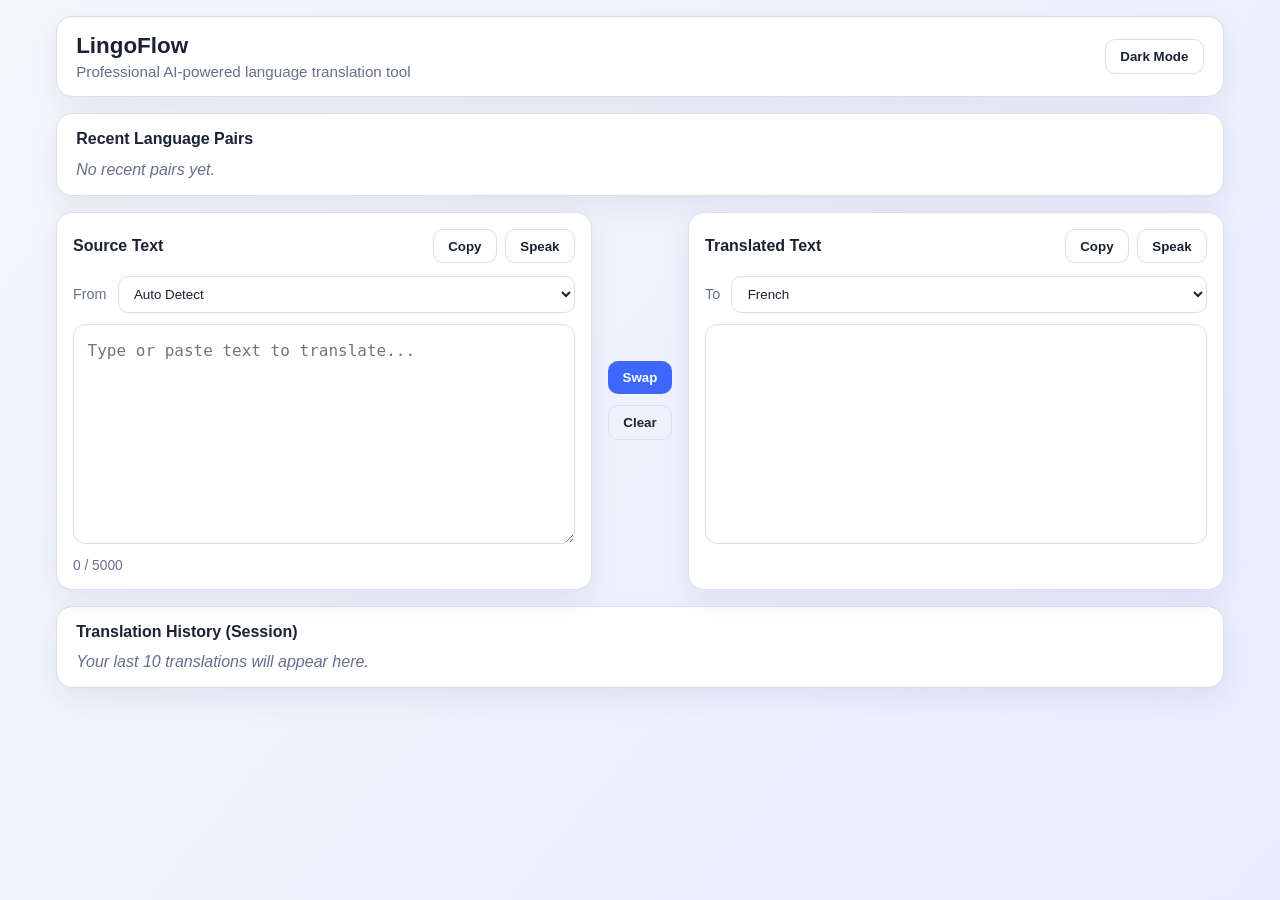
<file: CodeAlpha_Language Translation Tool/index.html>
<!DOCTYPE html>
<html lang="en">
  <head>
    <meta charset="UTF-8" />
    <meta name="viewport" content="width=device-width, initial-scale=1.0" />
    <title>LingoFlow - AI Language Translation Tool</title>
    <link rel="stylesheet" href="style.css" />
  </head>
  <body>
    <div class="app-shell">
      <header class="topbar card">
        <div>
          <h1>LingoFlow</h1>
          <p>Professional AI-powered language translation tool</p>
        </div>
        <button id="themeToggle" class="btn ghost" type="button" aria-label="Toggle dark mode">
          <span id="themeLabel">Dark Mode</span>
        </button>
      </header>

      <section class="recent-pairs card">
        <h2>Recent Language Pairs</h2>
        <div id="recentPairsContainer" class="pill-row">
          <span class="empty-hint">No recent pairs yet.</span>
        </div>
      </section>

      <main class="translator-grid">
        <section class="panel card">
          <div class="panel-header">
            <h2>Source Text</h2>
            <div class="header-actions">
              <button id="copySourceBtn" class="btn subtle" type="button">Copy</button>
              <button id="speakSourceBtn" class="btn subtle" type="button">Speak</button>
            </div>
          </div>

          <div class="language-row">
            <label for="sourceLang">From</label>
            <select id="sourceLang"></select>
          </div>

          <textarea
            id="sourceText"
            placeholder="Type or paste text to translate..."
            spellcheck="true"
            maxlength="5000"
          ></textarea>

          <div class="meta-row">
            <span id="charCount">0 / 5000</span>
            <span id="detectedLang" class="detected"></span>
          </div>
        </section>

        <div class="middle-controls">
          <button id="swapBtn" class="btn primary" type="button" aria-label="Swap languages">Swap</button>
          <button id="clearBtn" class="btn ghost" type="button">Clear</button>
        </div>

        <section class="panel card">
          <div class="panel-header">
            <h2>Translated Text</h2>
            <div class="header-actions">
              <button id="copyTargetBtn" class="btn subtle" type="button">Copy</button>
              <button id="speakTargetBtn" class="btn subtle" type="button">Speak</button>
            </div>
          </div>

          <div class="language-row">
            <label for="targetLang">To</label>
            <select id="targetLang"></select>
          </div>

          <div id="outputBox" class="output-box" aria-live="polite"></div>

          <div id="loadingState" class="loading hidden" role="status" aria-live="polite">
            <span class="spinner"></span>
            Translating...
          </div>
        </section>
      </main>

      <section class="history card">
        <h2>Translation History (Session)</h2>
        <ul id="historyList">
          <li class="empty-hint">Your last 10 translations will appear here.</li>
        </ul>
      </section>
    </div>

    <div id="toastContainer" class="toast-container" aria-live="assertive" aria-atomic="true"></div>

    <script src="app.js"></script>
  </body>
</html>
</file>
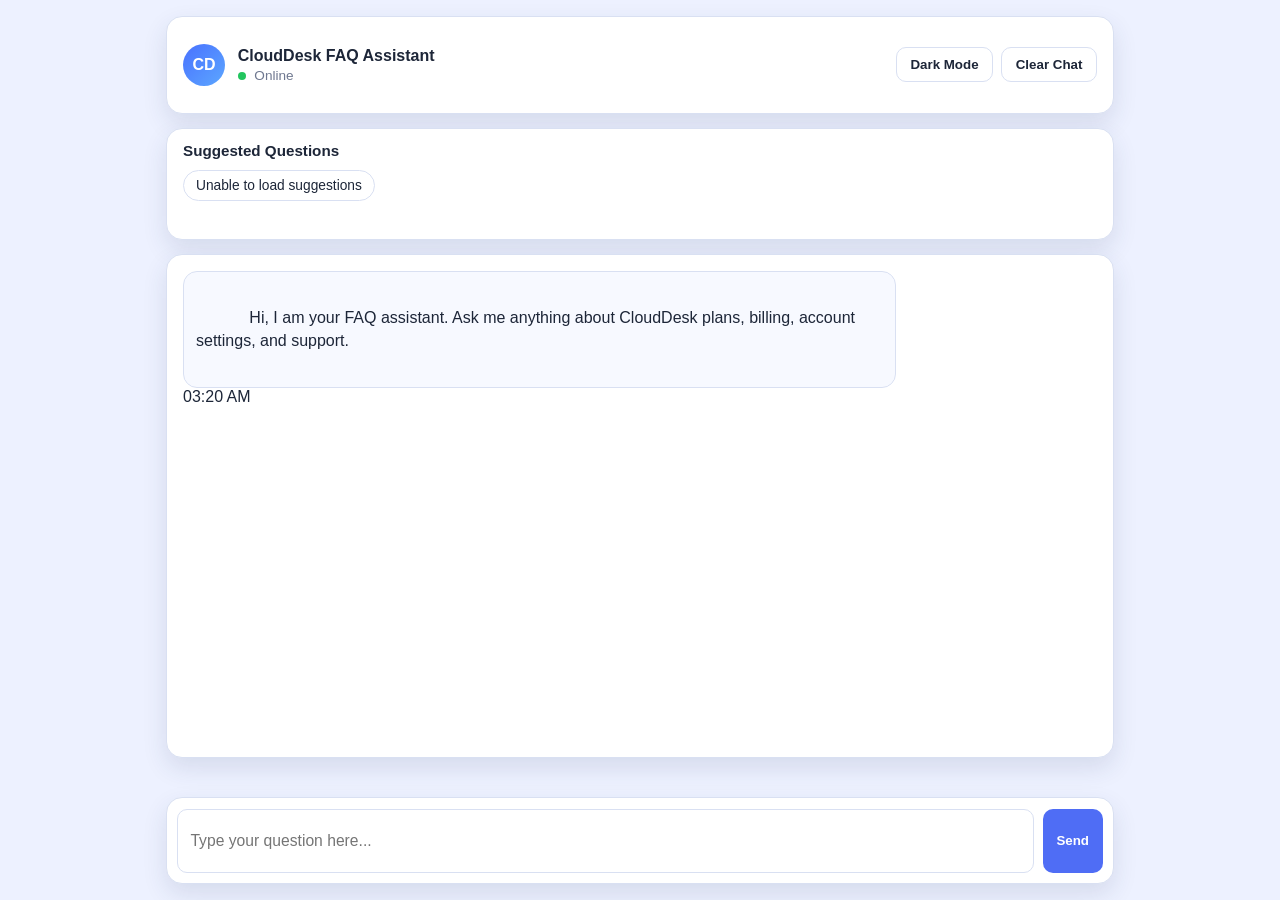
<file: CodeAlpha_Chatbot for FAQs/frontend/index.html>
<!DOCTYPE html>
<html lang="en">
  <head>
    <meta charset="UTF-8" />
    <meta name="viewport" content="width=device-width, initial-scale=1.0" />
    <title>CloudDesk FAQ Assistant</title>
    <link rel="stylesheet" href="style.css" />
  </head>
  <body>
    <div class="app">
      <header class="chat-header card">
        <div class="bot-profile">
          <div class="avatar">CD</div>
          <div>
            <h1>CloudDesk FAQ Assistant</h1>
            <p><span class="dot"></span> Online</p>
          </div>
        </div>
        <div class="header-actions">
          <button id="themeToggle" class="btn subtle" type="button">Dark Mode</button>
          <button id="clearChatBtn" class="btn subtle" type="button">Clear Chat</button>
        </div>
      </header>

      <section class="suggestions card">
        <h2>Suggested Questions</h2>
        <div id="suggestionChips" class="chip-grid"></div>
      </section>

      <main id="chatWindow" class="chat-window card">
        <div class="message bot">
          <div class="bubble">
            Hi, I am your FAQ assistant. Ask me anything about CloudDesk plans, billing, account settings, and support.
          </div>
          <span class="time" id="welcomeTime"></span>
        </div>
      </main>

      <footer class="input-bar card">
        <input id="messageInput" type="text" placeholder="Type your question here..." />
        <button id="sendBtn" class="btn primary" type="button">Send</button>
      </footer>
    </div>

    <div id="toastContainer" class="toast-container"></div>
    <script src="app.js"></script>
  </body>
</html>
</file>
<file: CodeAlpha_Language Translation Tool/style.css>
:root {
  --bg: #f5f7fb;
  --card: #ffffff;
  --text: #1b2233;
  --muted: #65708a;
  --primary: #3d67ff;
  --primary-2: #2d52d9;
  --border: #d8deed;
  --success: #0f9d58;
  --warning: #d97706;
  --shadow: 0 10px 30px rgba(30, 44, 80, 0.08);
}

body.dark {
  --bg: #0f1117;
  --card: #171a23;
  --text: #f1f4fc;
  --muted: #a1abc4;
  --primary: #6a86ff;
  --primary-2: #4f69d8;
  --border: #2a3144;
  --success: #3dc783;
  --warning: #f59e0b;
  --shadow: 0 12px 30px rgba(0, 0, 0, 0.4);
}

* {
  box-sizing: border-box;
}

body {
  margin: 0;
  font-family: Inter, Segoe UI, Roboto, Arial, sans-serif;
  color: var(--text);
  background: linear-gradient(130deg, var(--bg), #e8edff);
  min-height: 100vh;
}

body.dark {
  background: linear-gradient(130deg, var(--bg), #101828);
}

.app-shell {
  max-width: 1200px;
  margin: 0 auto;
  padding: 1rem;
}

.card {
  background: var(--card);
  border: 1px solid var(--border);
  border-radius: 16px;
  box-shadow: var(--shadow);
}

.topbar {
  display: flex;
  justify-content: space-between;
  align-items: center;
  padding: 1rem 1.2rem;
  margin-bottom: 1rem;
}

.topbar h1 {
  margin: 0;
  font-size: 1.4rem;
}

.topbar p {
  margin: 0.25rem 0 0;
  color: var(--muted);
  font-size: 0.95rem;
}

.recent-pairs {
  margin-bottom: 1rem;
  padding: 1rem 1.2rem;
}

.recent-pairs h2,
.history h2 {
  margin: 0 0 0.8rem;
  font-size: 1rem;
}

.pill-row {
  display: flex;
  flex-wrap: wrap;
  gap: 0.55rem;
}

.pill {
  border: 1px solid var(--border);
  background: transparent;
  color: var(--text);
  border-radius: 999px;
  padding: 0.45rem 0.8rem;
  cursor: pointer;
}

.translator-grid {
  display: grid;
  grid-template-columns: 1fr auto 1fr;
  gap: 1rem;
  align-items: stretch;
}

.panel {
  padding: 1rem;
}

.panel-header {
  display: flex;
  justify-content: space-between;
  align-items: center;
  margin-bottom: 0.8rem;
}

.panel-header h2 {
  margin: 0;
  font-size: 1rem;
}

.header-actions {
  display: flex;
  gap: 0.5rem;
}

.language-row {
  display: flex;
  align-items: center;
  gap: 0.7rem;
  margin-bottom: 0.7rem;
}

label {
  color: var(--muted);
  font-size: 0.9rem;
}

select {
  width: 100%;
  background: transparent;
  color: var(--text);
  border: 1px solid var(--border);
  border-radius: 10px;
  padding: 0.55rem 0.7rem;
}

textarea {
  width: 100%;
  min-height: 220px;
  resize: vertical;
  border: 1px solid var(--border);
  border-radius: 12px;
  padding: 0.85rem;
  background: transparent;
  color: var(--text);
  font-size: 1rem;
  line-height: 1.5;
}

textarea:focus,
select:focus {
  outline: 2px solid rgba(61, 103, 255, 0.3);
  border-color: var(--primary);
}

.output-box {
  min-height: 220px;
  border: 1px solid var(--border);
  border-radius: 12px;
  padding: 0.85rem;
  white-space: pre-wrap;
  line-height: 1.5;
  color: var(--text);
}

.middle-controls {
  display: flex;
  flex-direction: column;
  justify-content: center;
  gap: 0.7rem;
}

.btn {
  border: none;
  padding: 0.55rem 0.9rem;
  border-radius: 10px;
  cursor: pointer;
  font-weight: 600;
}

.btn.primary {
  background: var(--primary);
  color: #fff;
}

.btn.primary:hover {
  background: var(--primary-2);
}

.btn.ghost,
.btn.subtle {
  border: 1px solid var(--border);
  background: transparent;
  color: var(--text);
}

.meta-row {
  margin-top: 0.6rem;
  display: flex;
  justify-content: space-between;
  color: var(--muted);
  font-size: 0.86rem;
}

.warning {
  color: var(--warning);
  font-weight: 700;
}

.detected {
  color: var(--success);
}

.history {
  margin-top: 1rem;
  padding: 1rem 1.2rem;
}

#historyList {
  list-style: none;
  margin: 0;
  padding: 0;
  display: grid;
  gap: 0.6rem;
}

.history-item {
  border: 1px solid var(--border);
  border-radius: 12px;
  padding: 0.6rem 0.75rem;
  cursor: pointer;
}

.history-item small {
  color: var(--muted);
}

.empty-hint {
  color: var(--muted);
  font-style: italic;
}

.loading {
  margin-top: 0.7rem;
  display: flex;
  align-items: center;
  gap: 0.55rem;
  color: var(--muted);
}

.hidden {
  display: none;
}

.spinner {
  width: 18px;
  height: 18px;
  border: 2px solid var(--border);
  border-top-color: var(--primary);
  border-radius: 50%;
  animation: spin 0.8s linear infinite;
}

@keyframes spin {
  to {
    transform: rotate(360deg);
  }
}

.toast-container {
  position: fixed;
  right: 12px;
  bottom: 12px;
  display: grid;
  gap: 0.5rem;
  z-index: 2000;
}

.toast {
  background: var(--card);
  color: var(--text);
  border: 1px solid var(--border);
  border-radius: 10px;
  padding: 0.7rem 0.9rem;
  box-shadow: var(--shadow);
  min-width: 220px;
}

@media (max-width: 940px) {
  .translator-grid {
    grid-template-columns: 1fr;
  }

  .middle-controls {
    flex-direction: row;
    justify-content: flex-start;
  }
}
</file>
<file: CodeAlpha_Chatbot for FAQs/frontend/style.css>
:root {
  --bg: #edf1ff;
  --card: #ffffff;
  --text: #1d2638;
  --muted: #6f7890;
  --user: #4f6df5;
  --user-text: #ffffff;
  --bot: #f7f9ff;
  --border: #d9e0f2;
  --shadow: 0 10px 25px rgba(42, 60, 100, 0.12);
}

body.dark {
  --bg: #0f1424;
  --card: #171c31;
  --text: #eef2ff;
  --muted: #a4aec9;
  --user: #6a88ff;
  --user-text: #ffffff;
  --bot: #212846;
  --border: #303957;
  --shadow: 0 12px 25px rgba(0, 0, 0, 0.45);
}

* {
  box-sizing: border-box;
}

body {
  margin: 0;
  font-family: Inter, Segoe UI, Roboto, sans-serif;
  color: var(--text);
  background: var(--bg);
}

.app {
  max-width: 980px;
  margin: 0 auto;
  padding: 1rem;
  display: grid;
  gap: 0.9rem;
  min-height: 100vh;
}

.card {
  background: var(--card);
  border: 1px solid var(--border);
  border-radius: 16px;
  box-shadow: var(--shadow);
}

.chat-header {
  padding: 0.9rem 1rem;
  display: flex;
  justify-content: space-between;
  gap: 1rem;
  align-items: center;
}

.bot-profile {
  display: flex;
  align-items: center;
  gap: 0.8rem;
}

.avatar {
  width: 42px;
  height: 42px;
  display: grid;
  place-items: center;
  border-radius: 50%;
  font-weight: 700;
  color: #fff;
  background: linear-gradient(135deg, #4971ff, #5ca7ff);
}

.bot-profile h1 {
  margin: 0;
  font-size: 1rem;
}

.bot-profile p {
  margin: 0.2rem 0 0;
  font-size: 0.85rem;
  color: var(--muted);
}

.dot {
  width: 8px;
  height: 8px;
  border-radius: 50%;
  display: inline-block;
  background: #22c55e;
  margin-right: 0.3rem;
}

.header-actions {
  display: flex;
  gap: 0.5rem;
}

.btn {
  border: none;
  border-radius: 10px;
  padding: 0.55rem 0.85rem;
  font-weight: 600;
  cursor: pointer;
}

.btn.primary {
  background: var(--user);
  color: #fff;
}

.btn.subtle {
  border: 1px solid var(--border);
  background: transparent;
  color: var(--text);
}

.suggestions {
  padding: 0.8rem 1rem;
}

.suggestions h2 {
  margin: 0 0 0.7rem;
  font-size: 0.95rem;
}

.chip-grid {
  display: flex;
  flex-wrap: wrap;
  gap: 0.55rem;
}

.chip {
  border: 1px solid var(--border);
  background: transparent;
  color: var(--text);
  border-radius: 999px;
  padding: 0.45rem 0.75rem;
  font-size: 0.86rem;
  cursor: pointer;
}

.chat-window {
  padding: 1rem;
  height: 56vh;
  overflow-y: auto;
  display: flex;
  flex-direction: column;
  gap: 0.75rem;
}

.message {
  display: flex;
  flex-direction: column;
  max-width: 78%;
}

.message.user {
  align-self: flex-end;
  align-items: flex-end;
}

.message.bot {
  align-self: flex-start;
  align-items: flex-start;
}

.bubble {
  border-radius: 14px;
  padding: 0.68rem 0.75rem;
  line-height: 1.45;
  white-space: pre-wrap;
}

.message.user .bubble {
  background: var(--user);
  color: var(--user-text);
}

.message.bot .bubble {
  background: var(--bot);
  border: 1px solid var(--border);
}

.meta {
  margin-top: 0.3rem;
  display: flex;
  align-items: center;
  gap: 0.5rem;
  color: var(--muted);
  font-size: 0.75rem;
}

.tag {
  border: 1px solid var(--border);
  padding: 0.08rem 0.45rem;
  border-radius: 999px;
}

.bubble-actions {
  margin-top: 0.35rem;
  display: flex;
  gap: 0.35rem;
}

.icon-btn {
  border: 1px solid var(--border);
  border-radius: 8px;
  padding: 0.2rem 0.42rem;
  background: transparent;
  color: var(--text);
  cursor: pointer;
}

.typing {
  display: inline-flex;
  align-items: center;
  gap: 0.25rem;
}

.typing span {
  width: 6px;
  height: 6px;
  border-radius: 50%;
  background: var(--muted);
  animation: blink 1.2s infinite;
}

.typing span:nth-child(2) {
  animation-delay: 0.2s;
}

.typing span:nth-child(3) {
  animation-delay: 0.4s;
}

@keyframes blink {
  0%,
  80%,
  100% {
    opacity: 0.3;
    transform: translateY(0);
  }
  40% {
    opacity: 1;
    transform: translateY(-3px);
  }
}

.input-bar {
  padding: 0.65rem;
  display: flex;
  gap: 0.55rem;
}

.input-bar input {
  flex: 1;
  border: 1px solid var(--border);
  border-radius: 10px;
  padding: 0.6rem 0.75rem;
  font-size: 0.98rem;
  background: transparent;
  color: var(--text);
}

.toast-container {
  position: fixed;
  right: 12px;
  bottom: 14px;
  display: grid;
  gap: 0.5rem;
  z-index: 9999;
}

.toast {
  background: var(--card);
  border: 1px solid var(--border);
  border-radius: 10px;
  padding: 0.6rem 0.8rem;
  box-shadow: var(--shadow);
  font-size: 0.85rem;
}

@media (max-width: 760px) {
  .chat-header {
    flex-direction: column;
    align-items: flex-start;
  }

  .message {
    max-width: 92%;
  }
}
</file>
